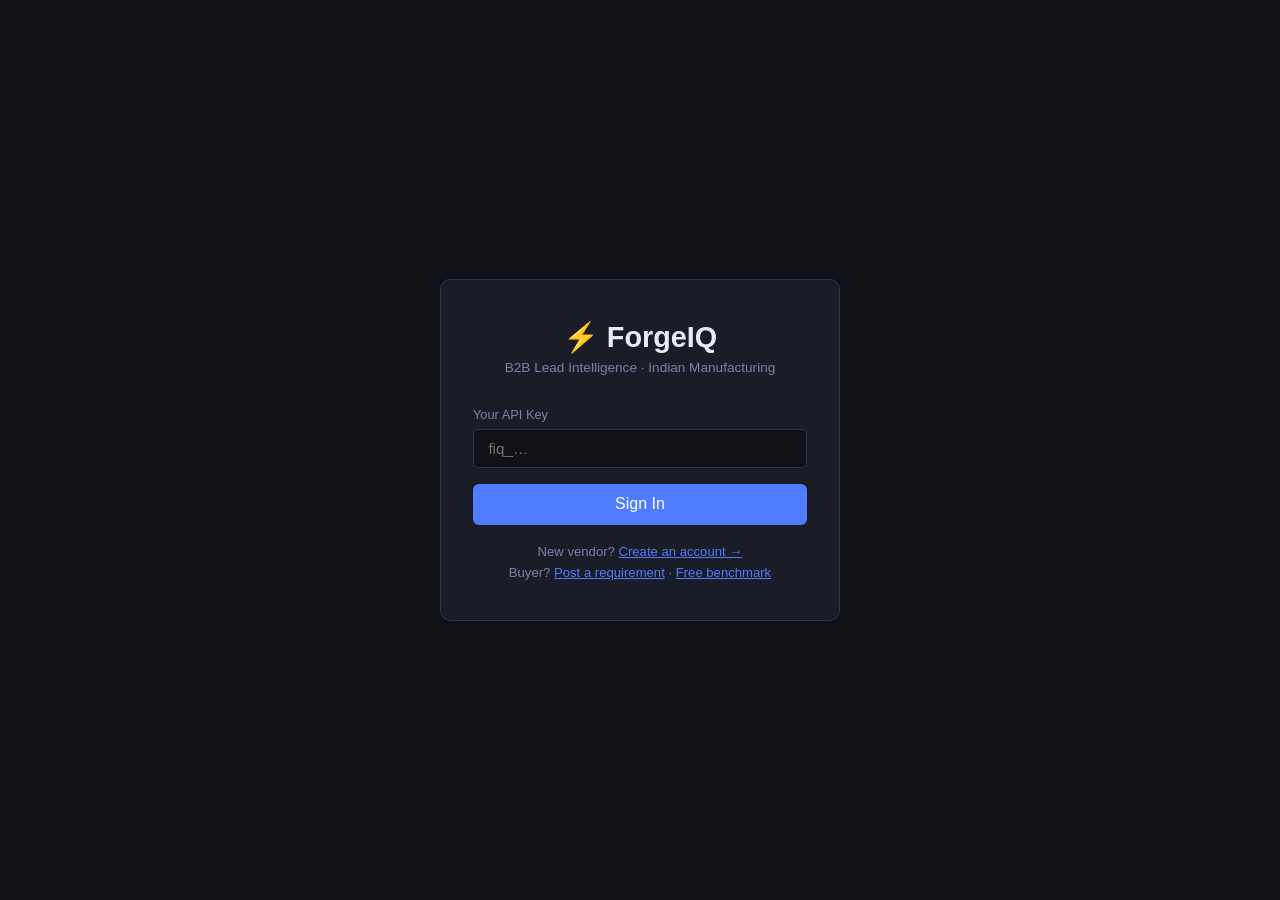
<file: static/index.html>
<!DOCTYPE html>
<html lang="en">
<head>
  <meta charset="UTF-8" />
  <meta name="viewport" content="width=device-width, initial-scale=1.0" />
  <title>ForgeIQ — Vendor Dashboard</title>
  <link rel="stylesheet" href="/static/style.css" />
</head>
<body>

<!-- LOGIN SCREEN -->
<div id="login-screen" class="screen">
  <div class="login-card">
    <div class="logo">⚡ ForgeIQ</div>
    <p class="tagline">B2B Lead Intelligence · Indian Manufacturing</p>
    <form id="login-form">
      <label>Your API Key</label>
      <input id="api-key-input" type="password" placeholder="fiq_…" autocomplete="current-password" required />
      <button type="submit">Sign In</button>
    </form>
    <p id="login-error" class="error hidden"></p>
    <p style="margin-top:1.2rem;font-size:0.82rem;color:var(--text-muted)">
      New vendor? <a href="/onboarding" style="color:var(--accent)">Create an account →</a>
    </p>
    <p style="margin-top:0.4rem;font-size:0.82rem;color:var(--text-muted)">
      Buyer? <a href="/marketplace" style="color:var(--accent)">Post a requirement</a>
      · <a href="/buyer" style="color:var(--accent)">Free benchmark</a>
    </p>
  </div>
</div>

<!-- DASHBOARD SCREEN -->
<div id="dashboard-screen" class="screen hidden">
  <header>
    <div class="brand">⚡ ForgeIQ</div>
    <nav class="topnav">
      <a data-view="leads" class="active">Leads</a>
      <a data-view="feedback">Feedback</a>
      <a data-view="marketplace">Marketplace</a>
      <a data-view="copilot">Copilot</a>
      <a data-view="profile">Profile</a>
    </nav>
    <div class="header-right">
      <span id="vendor-name" class="vendor-name"></span>
      <button id="logout-btn" class="btn-ghost">Sign out</button>
    </div>
  </header>

  <!-- LEADS VIEW -->
  <div class="content view" data-view="leads">
    <div class="top-bar">
      <h1>Your Leads</h1>
      <div class="filters">
        <select id="filter-status">
          <option value="">All statuses</option>
          <option value="HOT">HOT</option>
          <option value="WARM">WARM</option>
          <option value="COLD">COLD</option>
        </select>
        <input id="filter-city" type="text" placeholder="Filter by city…" />
        <button id="filter-btn" class="btn-primary">Apply</button>
      </div>
    </div>
    <div id="leads-loading" class="loading">Loading leads…</div>
    <div id="leads-empty" class="empty hidden">No leads match your filters.</div>
    <div id="leads-error" class="error hidden"></div>
    <div id="leads-grid" class="leads-grid hidden"></div>
  </div>

  <!-- FEEDBACK VIEW -->
  <div class="content view hidden" data-view="feedback">
    <div class="top-bar"><h1>Awaiting Your Feedback</h1></div>
    <p class="subtle" style="margin-bottom:1rem">
      Logging outcomes trains ForgeIQ's scoring — closed-loop calibration.</p>
    <div id="feedback-list"><div class="loading">Loading…</div></div>
  </div>

  <!-- MARKETPLACE VIEW -->
  <div class="content view hidden" data-view="marketplace">
    <div class="top-bar"><h1>Marketplace — RFQs matched to you</h1></div>
    <p class="subtle" style="margin-bottom:1rem">
      Buyers post requirements; ForgeIQ matches you by capability + track record.
      Submit a custom proposal to win the deal.</p>
    <div id="market-list"><div class="loading">Loading…</div></div>
  </div>

  <!-- COPILOT VIEW -->
  <div class="content view hidden" data-view="copilot">
    <div class="top-bar"><h1>AI Copilot</h1></div>
    <div class="copilot-wrap">
      <div id="chat-log" class="chat-log">
        <div class="chat-msg bot">Hi! Ask me about your leads, a company's
          buying signals, or the sector. Try the suggestions below.</div>
      </div>
      <div class="chat-suggest">
        <button class="sg">Show my hot leads</button>
        <button class="sg">Sector overview</button>
        <button class="sg">Tell me about Ather Energy</button>
      </div>
      <div class="chat-input-row">
        <input id="chat-input" placeholder="Ask the Copilot…" />
        <button id="chat-send" class="btn-primary">Send</button>
      </div>
    </div>
  </div>

  <!-- PROFILE VIEW -->
  <div class="content view hidden" data-view="profile">
    <div class="top-bar"><h1>Profile & Settings</h1></div>
    <div id="profile-body"><div class="loading">Loading…</div></div>
  </div>
</div>

<!-- LEAD DETAIL MODAL -->
<div id="modal-overlay" class="modal-overlay hidden">
  <div class="modal">
    <button id="modal-close" class="modal-close">✕</button>
    <div id="modal-body"></div>
  </div>
</div>

<script src="/static/app.js"></script>
</body>
</html>
</file>
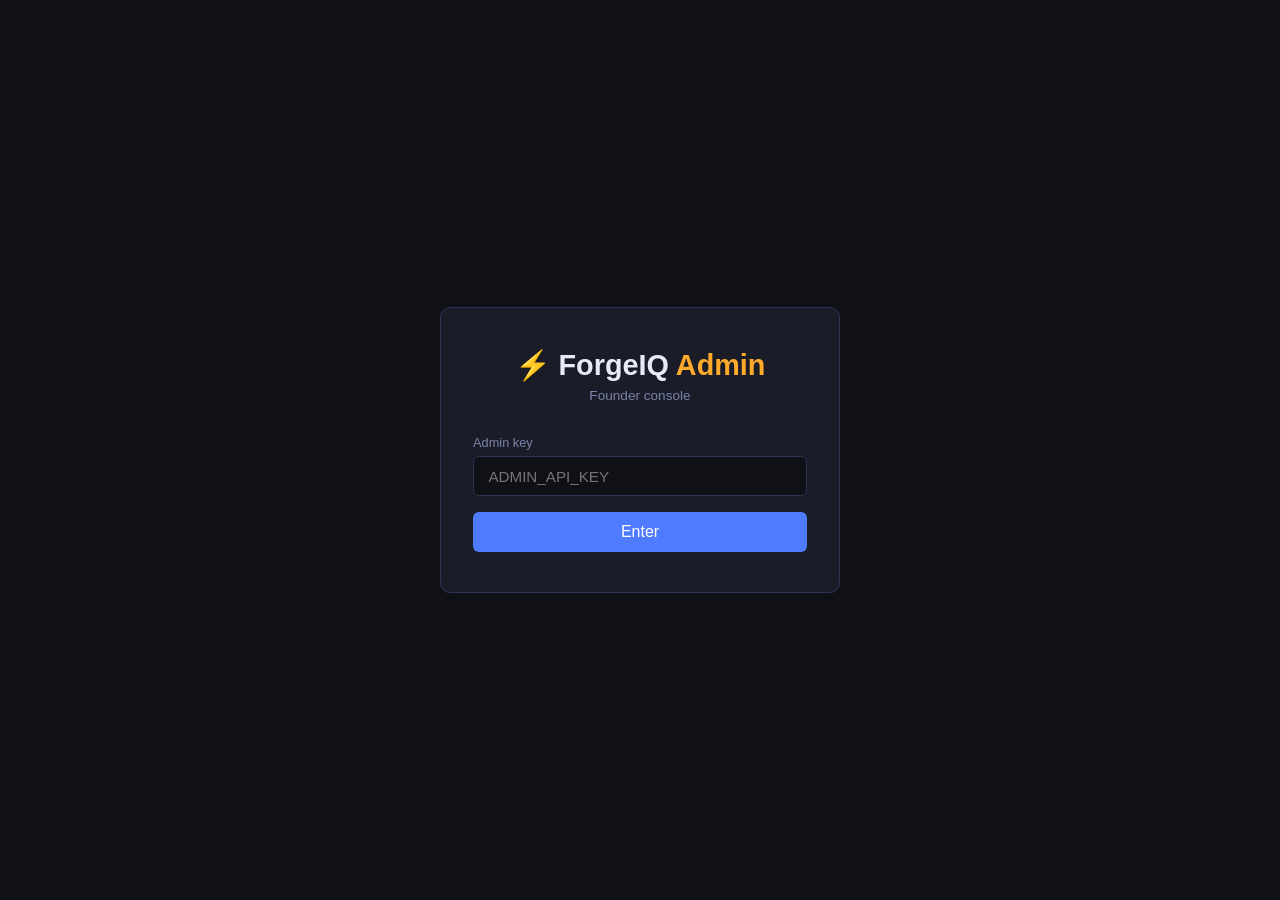
<file: static/admin.html>
<!DOCTYPE html>
<html lang="en">
<head>
  <meta charset="UTF-8" />
  <meta name="viewport" content="width=device-width, initial-scale=1.0" />
  <title>ForgeIQ — Admin Console</title>
  <link rel="stylesheet" href="/static/style.css" />
  <link rel="stylesheet" href="/static/admin.css" />
</head>
<body>

<!-- ADMIN LOGIN -->
<div id="admin-login" class="screen" style="display:flex;align-items:center;justify-content:center;">
  <div class="login-card">
    <div class="logo">⚡ ForgeIQ <span style="color:var(--warm)">Admin</span></div>
    <p class="tagline">Founder console</p>
    <form id="admin-login-form">
      <label>Admin key</label>
      <input id="admin-key-input" type="password" placeholder="ADMIN_API_KEY" required />
      <button type="submit">Enter</button>
    </form>
    <p id="admin-login-error" class="error hidden"></p>
  </div>
</div>

<!-- ADMIN CONSOLE -->
<div id="admin-console" class="hidden admin-layout">
  <aside class="admin-sidebar">
    <div class="admin-brand">⚡ Admin</div>
    <nav id="admin-nav">
      <a data-view="overview" class="active">Overview</a>
      <a data-view="scrapers">Scraper Health</a>
      <a data-view="entity-queue">Entity Queue</a>
      <a data-view="scores">Scoring Runs</a>
      <a data-view="signal-config">Signal Config</a>
      <a data-view="cascade-config">Cascade Config</a>
      <a data-view="outcomes">Outcomes</a>
      <a data-view="vendors">Vendors</a>
      <a data-view="deliveries">Lead Audit</a>
      <a data-view="companies">Companies</a>
      <a data-view="jobs">Job Log</a>
    </nav>
    <button id="admin-logout" class="btn-ghost" style="margin:1rem">Sign out</button>
  </aside>
  <main class="admin-main">
    <h1 id="admin-view-title">Overview</h1>
    <div id="admin-content"><div class="loading">Loading…</div></div>
  </main>
</div>

<script src="/static/admin.js"></script>
</body>
</html>
</file>
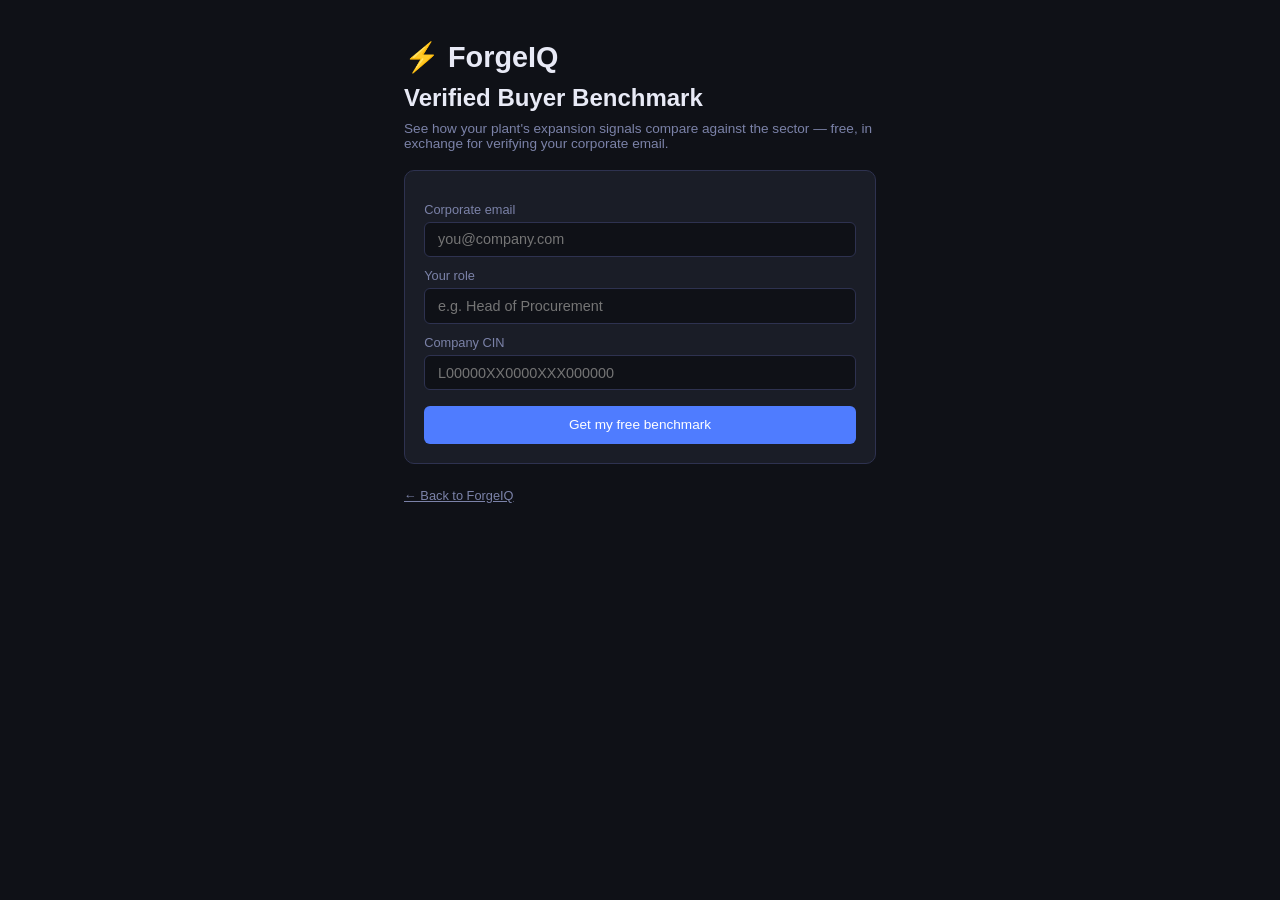
<file: static/buyer.html>
<!DOCTYPE html>
<html lang="en">
<head>
  <meta charset="UTF-8" />
  <meta name="viewport" content="width=device-width, initial-scale=1.0" />
  <title>ForgeIQ — Free Capability Benchmark</title>
  <link rel="stylesheet" href="/static/style.css" />
</head>
<body>
<div class="buyer-wrap">
  <div class="logo">⚡ ForgeIQ</div>
  <h1 style="font-size:1.5rem;margin:0.6rem 0">Verified Buyer Benchmark</h1>
  <p class="subtle">See how your plant's expansion signals compare against the
    sector — free, in exchange for verifying your corporate email.</p>

  <!-- FORM -->
  <div id="buyer-form" class="benchmark">
    <label class="bm-label">Corporate email</label>
    <input id="b-email" type="email" placeholder="you@company.com" />
    <label class="bm-label">Your role</label>
    <input id="b-role" type="text" placeholder="e.g. Head of Procurement" />
    <label class="bm-label">Company CIN</label>
    <input id="b-cin" type="text" placeholder="L00000XX0000XXX000000" />
    <button id="b-submit" class="btn-primary" style="width:100%;margin-top:1rem;padding:0.7rem">
      Get my free benchmark</button>
    <p id="b-error" class="error hidden"></p>
  </div>

  <!-- RESULT -->
  <div id="buyer-result" class="hidden"></div>

  <p style="margin-top:1.5rem;font-size:0.8rem">
    <a href="/" style="color:var(--text-muted)">← Back to ForgeIQ</a></p>
</div>

<style>
  .bm-label{display:block;font-size:0.8rem;color:var(--color-text-muted,#7b82a8);
    margin:0.7rem 0 0.3rem;color:#7b82a8}
  .benchmark input{width:100%;background:#0f1117;border:1px solid #2e3250;
    color:#e8eaf6;padding:0.55rem 0.8rem;border-radius:6px;font-size:0.9rem;outline:none}
</style>
<script src="/static/buyer.js"></script>
</body>
</html>
</file>
<file: static/style.css>
:root {
  --bg: #0f1117;
  --surface: #1a1d27;
  --surface2: #22263a;
  --border: #2e3250;
  --accent: #4f7cff;
  --accent-hover: #6b93ff;
  --hot: #ff4d6d;
  --warm: #ffaa2b;
  --cold: #6b7bb0;
  --text: #e8eaf6;
  --text-muted: #7b82a8;
  --radius: 10px;
}

* { box-sizing: border-box; margin: 0; padding: 0; }

body {
  font-family: -apple-system, BlinkMacSystemFont, "Segoe UI", sans-serif;
  background: var(--bg);
  color: var(--text);
  min-height: 100vh;
}

.screen { min-height: 100vh; }
.hidden { display: none !important; }

/* ── LOGIN ── */
#login-screen {
  display: flex; align-items: center; justify-content: center;
}

.login-card {
  background: var(--surface);
  border: 1px solid var(--border);
  border-radius: var(--radius);
  padding: 2.5rem 2rem;
  width: 100%; max-width: 400px;
  text-align: center;
}

.logo { font-size: 1.8rem; font-weight: 700; margin-bottom: 0.4rem; }
.tagline { color: var(--text-muted); font-size: 0.85rem; margin-bottom: 2rem; }

.login-card label { display: block; text-align: left; font-size: 0.8rem;
  color: var(--text-muted); margin-bottom: 0.4rem; }

.login-card input {
  width: 100%; padding: 0.65rem 0.9rem;
  background: var(--bg); border: 1px solid var(--border); border-radius: 6px;
  color: var(--text); font-size: 0.95rem; margin-bottom: 1rem; outline: none;
}
.login-card input:focus { border-color: var(--accent); }

.login-card button[type="submit"] {
  width: 100%; padding: 0.7rem;
  background: var(--accent); color: #fff; border: none;
  border-radius: 6px; font-size: 1rem; cursor: pointer;
}
.login-card button[type="submit"]:hover { background: var(--accent-hover); }

/* ── HEADER ── */
header {
  display: flex; align-items: center; justify-content: space-between;
  padding: 0.9rem 2rem;
  background: var(--surface); border-bottom: 1px solid var(--border);
  position: sticky; top: 0; z-index: 10;
}
.brand { font-size: 1.2rem; font-weight: 700; }
.header-right { display: flex; align-items: center; gap: 1rem; }
.vendor-name { font-size: 0.85rem; color: var(--text-muted); }

.btn-ghost {
  background: none; border: 1px solid var(--border);
  color: var(--text-muted); padding: 0.35rem 0.8rem;
  border-radius: 6px; cursor: pointer; font-size: 0.85rem;
}
.btn-ghost:hover { border-color: var(--accent); color: var(--accent); }

.btn-primary {
  background: var(--accent); color: #fff; border: none;
  padding: 0.45rem 1rem; border-radius: 6px; cursor: pointer; font-size: 0.85rem;
}
.btn-primary:hover { background: var(--accent-hover); }

/* ── CONTENT ── */
.content { max-width: 1200px; margin: 0 auto; padding: 2rem; }

.top-bar {
  display: flex; align-items: center; justify-content: space-between;
  flex-wrap: wrap; gap: 1rem; margin-bottom: 1.5rem;
}
.top-bar h1 { font-size: 1.4rem; }

.filters { display: flex; gap: 0.6rem; align-items: center; flex-wrap: wrap; }
.filters select, .filters input {
  background: var(--surface); border: 1px solid var(--border);
  color: var(--text); padding: 0.4rem 0.7rem; border-radius: 6px;
  font-size: 0.85rem; outline: none;
}
.filters select:focus, .filters input:focus { border-color: var(--accent); }

/* ── LEADS GRID ── */
.leads-grid {
  display: grid;
  grid-template-columns: repeat(auto-fill, minmax(300px, 1fr));
  gap: 1rem;
}

.lead-card {
  background: var(--surface); border: 1px solid var(--border);
  border-radius: var(--radius); padding: 1.2rem;
  cursor: pointer; transition: border-color 0.15s, transform 0.1s;
}
.lead-card:hover { border-color: var(--accent); transform: translateY(-2px); }

.lead-card-top {
  display: flex; justify-content: space-between;
  align-items: flex-start; margin-bottom: 0.7rem;
}

.company-name { font-weight: 600; font-size: 1rem; line-height: 1.3; }
.application-name { color: var(--text-muted); font-size: 0.78rem; margin-top: 0.2rem; }

.score-badge {
  font-size: 1.1rem; font-weight: 700;
  min-width: 44px; text-align: right; white-space: nowrap;
}
.score-badge.HOT { color: var(--hot); }
.score-badge.WARM { color: var(--warm); }
.score-badge.COLD { color: var(--cold); }

.status-pill {
  display: inline-block; font-size: 0.7rem; font-weight: 600;
  padding: 0.2rem 0.55rem; border-radius: 20px; letter-spacing: 0.05em;
}
.status-pill.HOT { background: rgba(255,77,109,0.15); color: var(--hot); }
.status-pill.WARM { background: rgba(255,170,43,0.15); color: var(--warm); }
.status-pill.COLD { background: rgba(107,123,176,0.15); color: var(--cold); }

.lead-meta {
  display: flex; gap: 0.5rem; align-items: center;
  margin-top: 0.7rem; flex-wrap: wrap;
}

.tier-pill {
  font-size: 0.7rem; padding: 0.15rem 0.5rem; border-radius: 20px;
  background: var(--surface2); color: var(--text-muted);
}
.delivered-at { font-size: 0.72rem; color: var(--text-muted); }

/* ── MODAL ── */
.modal-overlay {
  position: fixed; inset: 0;
  background: rgba(0,0,0,0.65); backdrop-filter: blur(4px);
  display: flex; align-items: center; justify-content: center;
  z-index: 100; padding: 1rem;
}

.modal {
  background: var(--surface); border: 1px solid var(--border);
  border-radius: var(--radius); width: 100%; max-width: 640px;
  max-height: 90vh; overflow-y: auto;
  padding: 2rem; position: relative;
}

.modal-close {
  position: absolute; top: 1rem; right: 1rem;
  background: none; border: none; color: var(--text-muted);
  font-size: 1.1rem; cursor: pointer; line-height: 1;
}
.modal-close:hover { color: var(--text); }

.modal h2 { font-size: 1.2rem; margin-bottom: 0.3rem; }
.modal .app-label { color: var(--text-muted); font-size: 0.85rem; margin-bottom: 1.2rem; }

.modal-score {
  display: flex; align-items: center; gap: 0.8rem; margin-bottom: 1.4rem;
}
.modal-score .big-score { font-size: 2rem; font-weight: 700; }

.section-title {
  font-size: 0.75rem; font-weight: 600; letter-spacing: 0.08em;
  color: var(--text-muted); text-transform: uppercase;
  margin: 1.2rem 0 0.6rem;
}

.why-text {
  font-size: 0.88rem; line-height: 1.6; color: var(--text);
  white-space: pre-wrap;
}

.contacts-list { display: flex; flex-direction: column; gap: 0.6rem; }

.contact-item {
  background: var(--surface2); border-radius: 6px;
  padding: 0.7rem 0.9rem;
}
.contact-name { font-weight: 600; font-size: 0.9rem; }
.contact-role { font-size: 0.78rem; color: var(--text-muted); }
.contact-email { font-size: 0.78rem; color: var(--accent); margin-top: 0.2rem; }

.exclusivity-bar {
  background: var(--surface2); border-radius: 6px;
  padding: 0.7rem 0.9rem; margin-top: 0.6rem;
  font-size: 0.85rem; color: var(--text-muted);
}
.exclusivity-bar span { color: var(--warm); font-weight: 600; }

.action-row { margin-top: 1.4rem; display: flex; gap: 0.7rem; flex-wrap: wrap; }

.btn-contacted {
  background: #22c55e; color: #fff; border: none;
  padding: 0.55rem 1.2rem; border-radius: 6px;
  cursor: pointer; font-size: 0.9rem; font-weight: 600;
}
.btn-contacted:disabled { opacity: 0.5; cursor: default; }
.btn-contacted:not(:disabled):hover { background: #16a34a; }

/* ── SCORE BREAKDOWN ── */
.breakdown { background: var(--surface2); border-radius: 8px; padding: 0.8rem 1rem; }
.bd-row { display: flex; justify-content: space-between; font-size: 0.85rem;
  padding: 0.3rem 0; color: var(--text-muted); }
.bd-row b { color: var(--text); }
.bd-row.neg b { color: var(--hot); }
.bd-row.total { border-top: 1px solid var(--border); margin-top: 0.3rem;
  padding-top: 0.5rem; color: var(--text); font-weight: 600; }
.bd-row.total b { color: var(--accent); font-size: 1rem; }

/* ── SIGNAL TIMELINE ── */
.timeline { display: flex; flex-direction: column; gap: 0; }
.tl-item { display: flex; gap: 0.7rem; padding: 0.5rem 0;
  border-left: 1px solid var(--border); margin-left: 5px; padding-left: 1rem;
  position: relative; }
.tl-dot { position: absolute; left: -5px; top: 0.8rem; width: 9px; height: 9px;
  border-radius: 50%; background: var(--cold); }
.tl-dot.tl-tier1 { background: var(--hot); }
.tl-dot.tl-tier2 { background: var(--warm); }
.tl-dot.tl-tier3 { background: var(--accent); }
.tl-top { display: flex; align-items: center; gap: 0.5rem; flex-wrap: wrap; }
.tl-label { font-weight: 600; font-size: 0.88rem; }
.tl-tier { font-size: 0.68rem; color: var(--text-muted);
  background: var(--surface2); padding: 0.1rem 0.4rem; border-radius: 20px; }
.tl-contrib { font-size: 0.72rem; color: #22c55e; font-weight: 600; }
.tl-meta { font-size: 0.74rem; color: var(--text-muted); margin-top: 0.15rem; }
.tl-snippet { font-size: 0.8rem; color: var(--text); margin-top: 0.25rem;
  line-height: 1.4; }

/* ── COMPETITORS ── */
.competitors { display: flex; flex-direction: column; gap: 0.5rem; }
.comp-item { background: var(--surface2); border-radius: 8px; padding: 0.7rem 0.9rem;
  border-left: 3px solid var(--hot); }
.comp-top { display: flex; align-items: center; gap: 0.5rem; }
.comp-brand { font-weight: 600; font-size: 0.88rem; }
.comp-conf { font-size: 0.68rem; padding: 0.1rem 0.45rem; border-radius: 20px; }
.comp-high { background: rgba(255,77,109,0.18); color: var(--hot); }
.comp-medium { background: rgba(255,170,43,0.18); color: var(--warm); }
.comp-low { background: var(--surface); color: var(--text-muted); }
.comp-meta { font-size: 0.74rem; color: var(--text-muted); margin-top: 0.2rem; }
.comp-move { font-size: 0.8rem; color: var(--accent); margin-top: 0.3rem; }

/* ── OUTCOME PANEL ── */
.outcome-panel { background: var(--surface2); border-radius: 8px;
  padding: 0.9rem 1rem; margin-top: 1rem; }
.outcome-options { display: flex; flex-wrap: wrap; gap: 0.4rem; margin-bottom: 0.6rem; }
.outcome-opt { background: var(--surface); border: 1px solid var(--border);
  color: var(--text); padding: 0.4rem 0.8rem; border-radius: 6px; cursor: pointer;
  font-size: 0.82rem; }
.outcome-opt:hover { border-color: var(--accent); color: var(--accent); }
.outcome-reason { width: 100%; background: var(--bg); border: 1px solid var(--border);
  border-radius: 6px; color: var(--text); padding: 0.5rem; font-size: 0.82rem;
  resize: vertical; min-height: 48px; font-family: inherit; }
.outcome-msg { font-size: 0.8rem; margin-top: 0.5rem; }
.outcome-msg.ok { color: #22c55e; }
.outcome-msg.err { color: var(--hot); }

/* ── TOP NAV + VIEWS ── */
.topnav { display: flex; gap: 0.3rem; margin-left: 1.5rem; flex: 1; }
.topnav a { padding: 0.4rem 0.9rem; font-size: 0.88rem; color: var(--text-muted);
  cursor: pointer; border-radius: 6px; }
.topnav a:hover { color: var(--text); }
.topnav a.active { color: var(--accent); background: rgba(79,124,255,0.1); }
.subtle { color: var(--text-muted); font-size: 0.85rem; }

/* ── FEEDBACK ── */
.fb-row { display: flex; justify-content: space-between; align-items: center;
  background: var(--surface); border: 1px solid var(--border); border-radius: 8px;
  padding: 0.8rem 1rem; margin-bottom: 0.6rem; cursor: pointer; }
.fb-row:hover { border-color: var(--accent); }
.fb-pending { font-size: 0.8rem; color: var(--accent); }

/* ── PROFILE ── */
.profile-complete { margin-bottom: 1.4rem; }
.pc-bar { height: 8px; background: var(--surface2); border-radius: 8px;
  overflow: hidden; margin-bottom: 0.4rem; }
.pc-fill { height: 100%; background: var(--accent); }
.profile-complete span { font-size: 0.8rem; color: var(--text-muted); }
.param-grid { display: grid; grid-template-columns: repeat(auto-fill, minmax(220px,1fr));
  gap: 0.6rem; }
.param { background: var(--surface); border: 1px solid var(--border);
  border-radius: 8px; padding: 0.7rem 0.9rem; }
.param.empty { opacity: 0.55; }
.param-label { font-size: 0.72rem; color: var(--text-muted); display: flex;
  justify-content: space-between; align-items: center; margin-bottom: 0.3rem; }
.param-src { font-size: 0.62rem; padding: 0.1rem 0.4rem; border-radius: 20px; }
.src-entered { background: rgba(79,124,255,0.15); color: var(--accent); }
.src-learned { background: rgba(34,197,94,0.15); color: #22c55e; }
.src-derived { background: var(--surface2); color: var(--text-muted); }
.param-value { font-size: 0.92rem; font-weight: 500; }
.settings-form { max-width: 420px; }
.settings-form label { display: block; font-size: 0.8rem; color: var(--text-muted);
  margin: 0.8rem 0 0.3rem; }
.settings-form input, .settings-form select { width: 100%; background: var(--bg);
  border: 1px solid var(--border); color: var(--text); padding: 0.55rem 0.8rem;
  border-radius: 6px; font-size: 0.9rem; outline: none; }

/* ── BUYER PORTAL ── */
.buyer-wrap { max-width: 520px; margin: 0 auto; padding: 2.5rem 1.5rem; }
.benchmark { background: var(--surface); border: 1px solid var(--border);
  border-radius: 10px; padding: 1.2rem; margin-top: 1.2rem; }
.benchmark .bm-row { display: flex; justify-content: space-between; padding: 0.5rem 0;
  border-bottom: 1px solid var(--border); font-size: 0.9rem; }
.benchmark .bm-row:last-child { border: none; }

/* ── COPILOT ── */
.copilot-wrap { max-width: 720px; display: flex; flex-direction: column; gap: 0.8rem; }
.chat-log { background: var(--surface); border: 1px solid var(--border);
  border-radius: 10px; padding: 1rem; height: 50vh; overflow-y: auto;
  display: flex; flex-direction: column; gap: 0.7rem; }
.chat-msg { padding: 0.6rem 0.9rem; border-radius: 10px; font-size: 0.88rem;
  line-height: 1.5; max-width: 85%; white-space: pre-wrap; }
.chat-msg.bot { background: var(--surface2); align-self: flex-start; }
.chat-msg.user { background: var(--accent); color: #fff; align-self: flex-end; }
.chat-mode { font-size: 0.68rem; color: var(--warm); margin-top: 0.4rem; }
.chat-suggest { display: flex; gap: 0.4rem; flex-wrap: wrap; }
.chat-suggest .sg { background: var(--surface); border: 1px solid var(--border);
  color: var(--text-muted); padding: 0.35rem 0.8rem; border-radius: 20px;
  cursor: pointer; font-size: 0.8rem; }
.chat-suggest .sg:hover { border-color: var(--accent); color: var(--accent); }
.chat-input-row { display: flex; gap: 0.5rem; }
.chat-input-row input { flex: 1; background: var(--surface); border: 1px solid var(--border);
  color: var(--text); padding: 0.65rem 0.9rem; border-radius: 8px; font-size: 0.9rem;
  outline: none; }
.chat-input-row input:focus { border-color: var(--accent); }

/* ── MARKETPLACE (vendor) ── */
.market-card { background: var(--surface); border: 1px solid var(--border);
  border-radius: 10px; padding: 1.1rem; margin-bottom: 0.8rem; }
.propose-form { margin-top: 0.8rem; display: flex; flex-direction: column; gap: 0.5rem; }
.propose-form input { background: var(--bg); border: 1px solid var(--border);
  color: var(--text); padding: 0.5rem 0.7rem; border-radius: 6px; font-size: 0.85rem; }
.propose-btn { padding: 0.45rem 1rem; }

/* ── ONBOARDING ── */
.onboard-card { background: var(--surface); border: 1px solid var(--border);
  border-radius: var(--radius); padding: 2rem; width: 100%; max-width: 460px; }
.progress { height: 4px; background: var(--surface2); border-radius: 4px;
  margin: 1rem 0 1.6rem; overflow: hidden; }
.progress-bar { height: 100%; background: var(--accent); width: 0;
  transition: width 0.3s; }
.step label { display: block; font-size: 0.9rem; margin-bottom: 0.5rem;
  font-weight: 500; }
.step input, .step select { width: 100%; padding: 0.65rem 0.9rem;
  background: var(--bg); border: 1px solid var(--border); border-radius: 6px;
  color: var(--text); font-size: 0.95rem; outline: none; }
.step input:focus, .step select:focus { border-color: var(--accent); }
.hint { font-size: 0.78rem; color: var(--text-muted); margin-top: 0.5rem; }
.step-err { color: var(--hot); font-size: 0.8rem; margin-top: 0.5rem; }
.tier-cards { display: flex; flex-direction: column; gap: 0.5rem; }
.tier-opt { border: 1px solid var(--border); border-radius: 8px;
  padding: 0.7rem 0.9rem; cursor: pointer; display: flex; flex-direction: column; }
.tier-opt:hover { border-color: var(--accent); }
.tier-opt.on { border-color: var(--accent); background: rgba(79,124,255,0.08); }
.tier-opt b { font-size: 0.9rem; }
.tier-opt span { font-size: 0.75rem; color: var(--text-muted); }
.geo-chips { display: flex; flex-wrap: wrap; gap: 0.4rem; }
.geo-chip { background: var(--bg); border: 1px solid var(--border);
  color: var(--text-muted); padding: 0.4rem 0.7rem; border-radius: 20px;
  cursor: pointer; font-size: 0.82rem; }
.geo-chip.on { background: var(--accent); color: #fff; border-color: var(--accent); }
.onboard-nav { display: flex; justify-content: space-between; gap: 0.6rem;
  margin-top: 1.6rem; }
.onboard-nav .btn-primary { flex: 1; padding: 0.7rem; }
.done-check { width: 56px; height: 56px; border-radius: 50%; background: #22c55e;
  color: #fff; font-size: 1.8rem; display: flex; align-items: center;
  justify-content: center; margin: 0 auto 1rem; }
.api-key-box { display: flex; align-items: center; gap: 0.5rem;
  background: var(--bg); border: 1px solid var(--border); border-radius: 6px;
  padding: 0.6rem 0.8rem; margin-top: 0.6rem; }
.api-key-box code { font-size: 0.8rem; color: var(--accent); word-break: break-all;
  flex: 1; }

/* ── STATES ── */
.loading, .empty { text-align: center; color: var(--text-muted);
  padding: 3rem; font-size: 0.95rem; }
.error { color: var(--hot); font-size: 0.85rem; padding: 0.6rem 0; }
</file>
<file: static/admin.css>
.admin-layout { display: grid; grid-template-columns: 220px 1fr; min-height: 100vh; }
.admin-sidebar { background: var(--surface); border-right: 1px solid var(--border);
  display: flex; flex-direction: column; position: sticky; top: 0; height: 100vh; }
.admin-brand { font-size: 1.2rem; font-weight: 700; padding: 1.2rem 1.2rem 0.8rem; }
#admin-nav { display: flex; flex-direction: column; flex: 1; padding: 0.4rem; }
#admin-nav a { padding: 0.55rem 0.9rem; font-size: 0.85rem; color: var(--text-muted);
  cursor: pointer; border-radius: 6px; }
#admin-nav a:hover { background: var(--surface2); color: var(--text); }
#admin-nav a.active { background: var(--accent); color: #fff; }
.admin-main { padding: 1.6rem 2rem; max-width: 1100px; }
.admin-main h1 { font-size: 1.4rem; margin-bottom: 1.2rem; }

.stat-grid { display: grid; grid-template-columns: repeat(auto-fill, minmax(150px,1fr));
  gap: 0.8rem; }
.stat-card { background: var(--surface); border: 1px solid var(--border);
  border-radius: 10px; padding: 1rem 1.1rem; }
.stat-card .num { font-size: 1.7rem; font-weight: 700; }
.stat-card .lbl { font-size: 0.75rem; color: var(--text-muted); margin-top: 0.2rem;
  text-transform: uppercase; letter-spacing: 0.04em; }
.stat-card.hot .num { color: var(--hot); }
.stat-card.warm .num { color: var(--warm); }

table.admin-table { width: 100%; border-collapse: collapse; font-size: 0.83rem; }
.admin-table th { text-align: left; color: var(--text-muted); font-weight: 500;
  padding: 0.5rem 0.7rem; border-bottom: 1px solid var(--border); font-size: 0.72rem;
  text-transform: uppercase; letter-spacing: 0.04em; position: sticky; top: 0;
  background: var(--bg); }
.admin-table td { padding: 0.55rem 0.7rem; border-bottom: 1px solid var(--border);
  vertical-align: top; }
.admin-table tr:hover td { background: var(--surface); }
.pill { font-size: 0.7rem; padding: 0.15rem 0.5rem; border-radius: 20px;
  background: var(--surface2); color: var(--text-muted); }
.pill.success, .pill.HOT, .pill.A { background: rgba(34,197,94,0.15); color: #22c55e; }
.pill.failed, .pill.D { background: rgba(255,77,109,0.15); color: var(--hot); }
.pill.heartbeat, .pill.WARM, .pill.B { background: rgba(255,170,43,0.15); color: var(--warm); }
.pill.COLD, .pill.C { background: rgba(107,123,176,0.15); color: var(--cold); }
.mono { font-family: ui-monospace, monospace; font-size: 0.76rem; color: var(--accent); }
.table-tools { display: flex; gap: 0.5rem; margin-bottom: 0.9rem; align-items: center; }
.table-tools input { background: var(--surface); border: 1px solid var(--border);
  color: var(--text); padding: 0.4rem 0.7rem; border-radius: 6px; font-size: 0.83rem; }
.cfg-input { width: 70px; background: var(--bg); border: 1px solid var(--border);
  color: var(--text); padding: 0.25rem 0.4rem; border-radius: 4px; font-size: 0.8rem; }
.cfg-save { background: var(--accent); color: #fff; border: none; padding: 0.3rem 0.7rem;
  border-radius: 5px; cursor: pointer; font-size: 0.76rem; }
.subtle { color: var(--text-muted); font-size: 0.8rem; }
@media (max-width: 720px) {
  .admin-layout { grid-template-columns: 1fr; }
  .admin-sidebar { position: static; height: auto; }
  #admin-nav { flex-direction: row; flex-wrap: wrap; }
}
</file>
